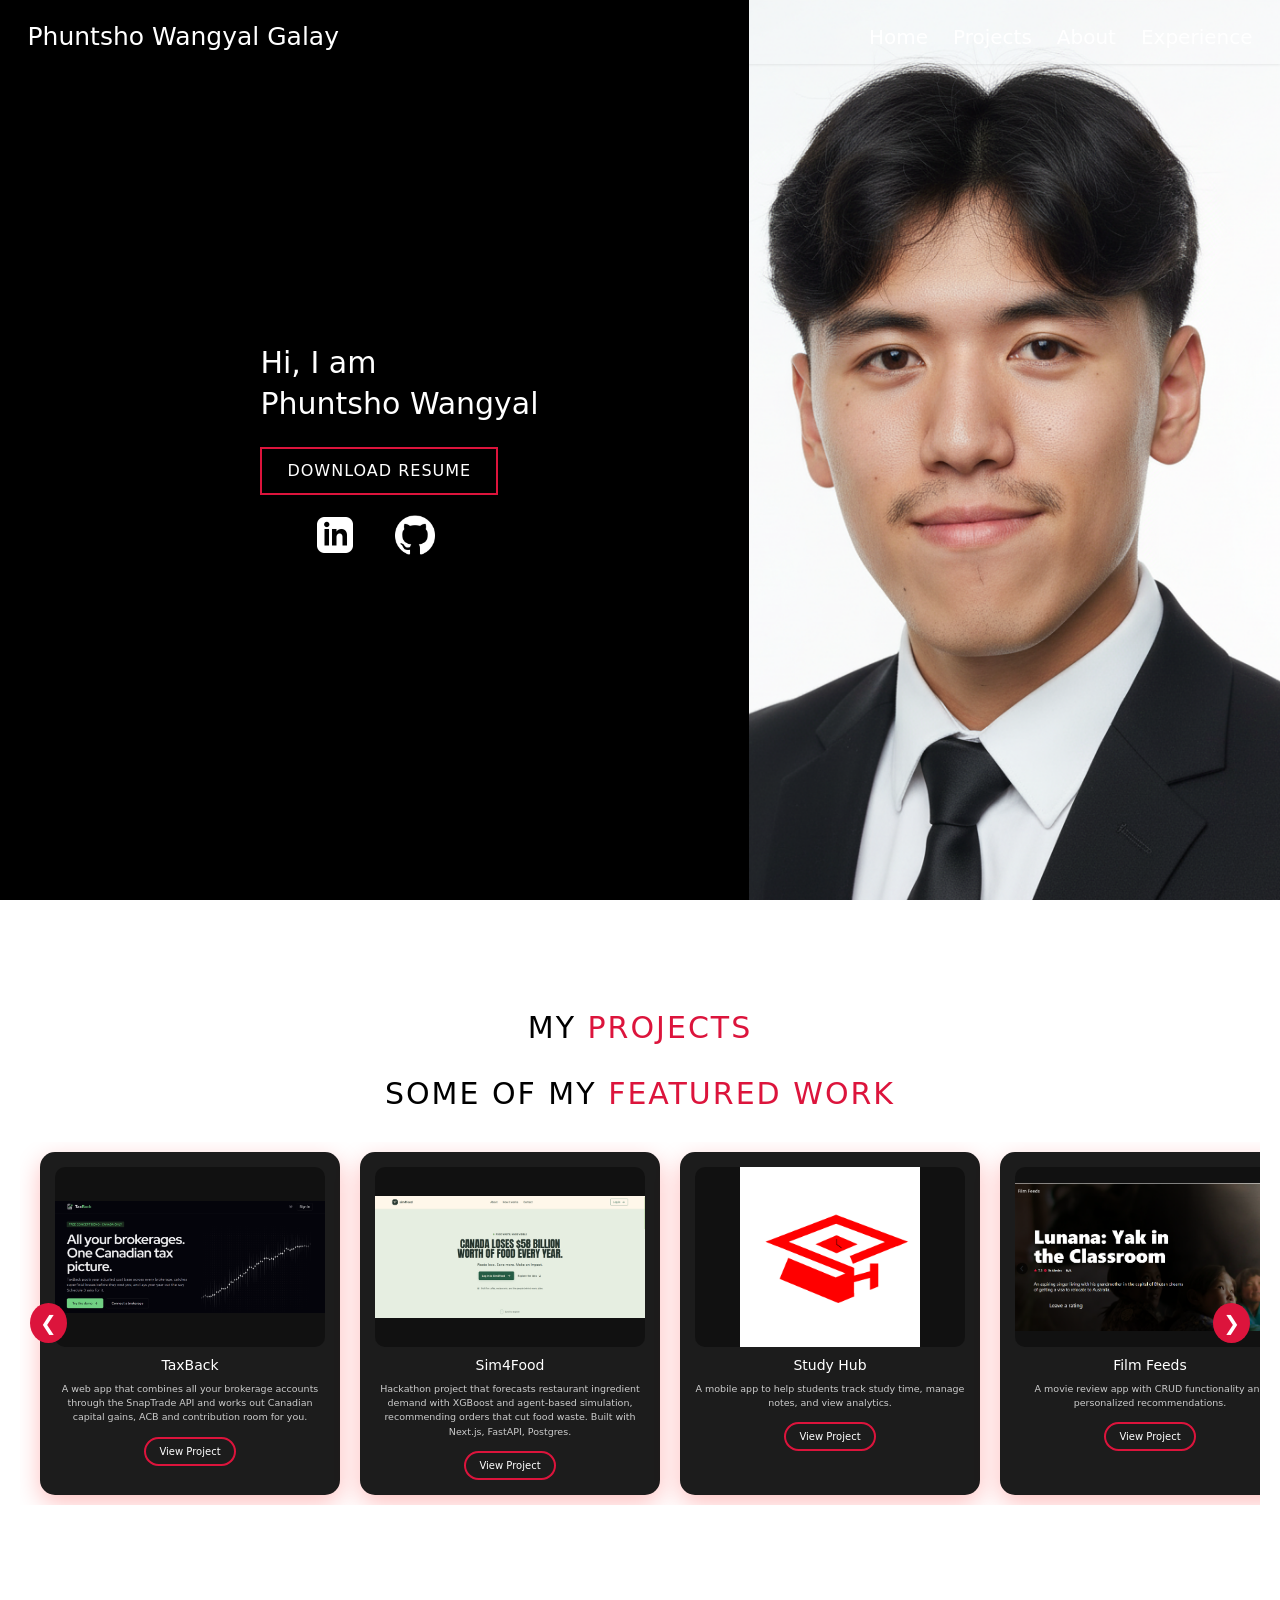
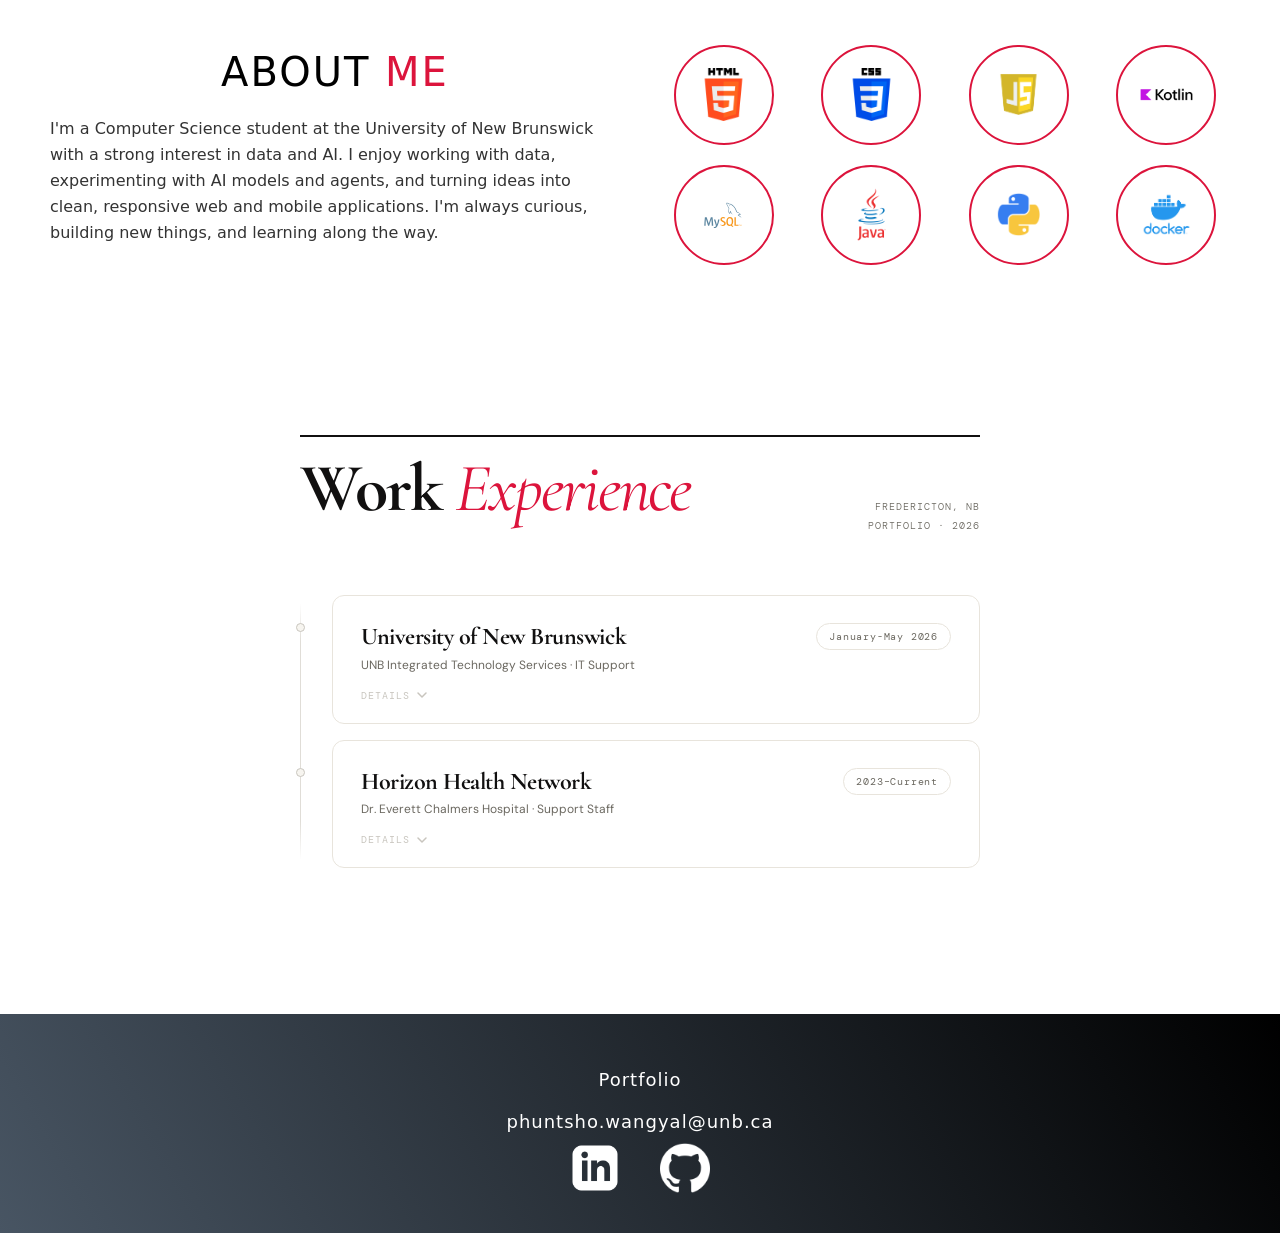
<file: index.html>
﻿<!DOCTYPE html>
<html lang="en">
<head>
    <meta charset="UTF-8">
    <meta http-equiv="X-UA-Compatible" content="IE=edge">
    <meta name="viewport" content="width=device-width, initial-scale=1.0">
    <title>Personal Portfolio</title>
    <link rel="stylesheet" href="style.css">
    <link rel="stylesheet" href="sliderStyle.css">
    <link href="https://cdn.jsdelivr.net/npm/bootstrap@5.0.2/dist/css/bootstrap.min.css" rel="stylesheet" integrity="sha384-EVSTQN3/azprG1Anm3QDgpJLIm9Nao0Yz1ztcQTwFspd3yD65VohhpuuCOmLASjC" crossorigin="anonymous">
    <link rel="stylesheet" href="workExpStyle.css">
</head>
<body>
<!--Header start-->
<nav class="navbar navbar-expand-md navbar-dark  fixed-top shadow-sm mynav pb-2 pt-4 bg-text-info" id="nav" >
    <div class="container-fluid">
      
      <a class="navbar-brand fs-1 mynav" href="#" id="title">
        Phuntsho Wangyal Galay    
      </a>
      <button class="navbar-toggler" type="button" data-bs-toggle="collapse" data-bs-target="#navbarNav" aria-controls="navbarNav" aria-expanded="false" aria-label="Toggle navigation">
        <span class="navbar-toggler-icon"></span>   
      </button>
      <div class="collapse navbar-collapse " id="navbarNav">
        <ul class="navbar-nav ms-auto text-center ">
          <li class="nav-item">
            <a class="nav-link fs-2 mynav" href="#start" id="home">Home</a>
          </li>
          <li class="nav-item">
            <a class="nav-link fs-2 mynav" href="#projects" id="cont">Projects</a>
          </li>
          <li class="nav-item">
            <a class="nav-link fs-2 mynav" href="#abt" id="about">About</a>
          </li>
          <li class="nav-item">
            <a class="nav-link fs-2 mynav" href="#contact" id="cont">Experience</a>
          </li>
        </ul>
      </div>
    </div> 
 </nav>

<!--Header end-->

    <!--Website intro start-->
    <section id="start" style="background-color: black" >
        <div class="image-container"></div>
        <div class="start container">
            <div>
                <h1>Hi, I am <span></span></h1>
                <h1>Phuntsho Wangyal <span></span></h1>
                <a href="https://drive.google.com/file/d/1vZ7IjnGyF1JLR3GgT7L5enl8JOHYyIhi/view?usp=sharing" target="_blank" type="button" class="cta">Download Resume</a>
                <div class="social-links">
                    <a href="https://www.linkedin.com/in/phuntsho-wangyal" target="_blank">
                      <img src="img/linkedIn_icon.png" alt="LinkedIn">
                    </a>
                    <a href="https://github.com/PhuntshoWangyal" target="_blank">
                      <img src="img/git_icon.png" alt="GitHub">
                    </a>
                </div>
            </div>
        </div>
    </section>
    <!--Website intro end-->
     
    <!-- Projects -->
    <section id="projects">
      <h1 class="section-title">My <span>Projects</span></h1>
      <h1 class="section-title">Some of my <span>Featured Work</span> </h1>
    
      <div class="project-wrapper">
        <button class="scroll-btn left" id="scrollLeft">&#10094;</button>
        <div class="project-slider" id="projectSlider">
          <div class="project-card">
            <img src="img/taxback.png" alt="TaxBack">
            <h3>TaxBack</h3>
            <p>A web app that combines all your brokerage accounts through the SnapTrade API and works out Canadian capital gains, ACB and contribution room for you.</p>
            <a href="https://tax-back.vercel.app/" target="_blank" rel="noopener" class="btn-view">View Project</a>
          </div>
          <div class="project-card">
            <img src="img/sim4food.jpg" alt="Sim4Food">
            <h3>Sim4Food</h3>
            <p>Hackathon project that forecasts restaurant ingredient demand with XGBoost and agent-based simulation, recommending orders that cut food waste. Built with Next.js, FastAPI, Postgres.</p>
            <a href="https://devpost.com/software/sim4food" target="_blank" rel="noopener" class="btn-view">View Project</a>
          </div>
          <div class="project-card">
            <img src="img/studyhub-icon.png" alt="Study Hub">
            <h3>Study Hub</h3>
            <p>A mobile app to help students track study time, manage notes, and view analytics.</p>
            <a href="https://github.com/phuntshoWangyal/Study-Hub.git" class="btn-view">View Project</a>
          </div>
          <div class="project-card">
            <img src="img/filmfeeds.png" alt="Film Feeds">
            <h3>Film Feeds</h3>
            <p>A movie review app with CRUD functionality and personalized recommendations.</p>
            <a href="https://github.com/phuntshoWangyal/Film-Feeds.git" class="btn-view">View Project</a>
          </div>
          <div class="project-card">
            <img src="img/progress_gif.webp" alt="NotiFlyer">
            <h3>NotiFlyer (In Progress...)</h3>
            <p>A full-stack, automated deal tracker that monitors Canadian retail flyers for the products on your watchlist and alerts you only to new sales. Built with Python, Flask, React, SQLite, and AWS.</p>
            <a href="#" class="btn-view">View Project</a>
          </div>
        </div>
        <button class="scroll-btn right" id="scrollRight">&#10095;</button>
      </div>
    </section>

    <!-- About -->
    <section id="abt">
        <div class="abt-container">
          <div class="abt-left">
            <h1 class="section-title">About <span>Me</span></h1>
            <p>
              I'm a Computer Science student at the University of New Brunswick with a strong interest in data and AI. I enjoy working with data, experimenting with AI models and agents, and turning ideas into clean, responsive web and mobile applications. I'm always curious, building new things, and learning along the way.
            </p>
          </div>
          <div class="abt-right">
            <div class="skill-icon"><img src="img/html_icon.png" alt="HTML"></div>
            <div class="skill-icon"><img src="img/css_icon.png" alt="CSS"></div>
            <div class="skill-icon"><img src="img/javascript_icon.webp" alt="JavaScript"></div>
            <div class="skill-icon"><img src="img/kotlin_icon.webp" alt="Kotlin"></div>
            <div class="skill-icon"><img src="img/mysql_icon.svg" alt="MySQL"></div>
            <div class="skill-icon"><img src="img/java_icon.webp" alt="Java"></div>
            <div class="skill-icon"><img src="img/python_icon.png" alt="Python"></div>
            <div class="skill-icon"><img src="img/docker_icon.png" alt="Docker"></div>
          </div>
        </div>
    </section>

    <!--Work Experience-->
    <section id="contact">
        <div class="work-container">

            <div class="work-header">
                <h1 class="work-title">Work <em>Experience</em></h1>
                <div class="work-header-meta">
                    <p>Fredericton, NB</p>
                    <p>Portfolio · 2026</p>
                </div>
            </div>

            <div class="work-timeline">

                <!-- UNB -->
                <div class="work-job job-unb">
                    <div class="work-card" onclick="toggleJob(this)">
                        <div class="work-color-bar"></div>
                        <div class="work-card-body">
                            <div class="work-card-top">
                                <div>
                                    <div class="work-company">University of New Brunswick</div>
                                    <div class="work-role">UNB Integrated Technology Services · IT Support</div>
                                </div>
                                <span class="work-badge">January-May 2026</span>
                            </div>
                            <div class="work-details">
                                <div class="work-details-inner">
                                    <ul class="work-detail-list">
                                        <li><span class="work-num">01</span><span>Resolved, maintained, and troubleshot network and computer issues to ensure uninterrupted operations.</span></li>
                                        <li><span class="work-num">02</span><span>Monitored computer systems and networks, installing and supporting hardware and software to provide prompt
                                          user assistance.</span></li>
                                        <li><span class="work-num">03</span><span>Managed phishing reports via Beauceron Security, investigating suspicious emails and advising users on how to
                                          handle potential security risks.</span></li>
                                        <li><span class="work-num">04</span><span>Managed databases and generated reports to support data-driven decisions and enhance operational efficiency.</span></li>
                                    </ul>
                                </div>
                            </div>
                            <div class="work-toggle">
                                <span>Details</span>
                                <svg width="12" height="12" viewBox="0 0 12 12" fill="none">
                                    <path d="M2 4L6 8L10 4" stroke="currentColor" stroke-width="1.5" stroke-linecap="round" stroke-linejoin="round"/>
                                </svg>
                            </div>
                        </div>
                    </div>
                </div>

                <!-- Horizon -->
                <div class="work-job job-horizon">
                    <div class="work-card" onclick="toggleJob(this)">
                        <div class="work-color-bar"></div>
                        <div class="work-card-body">
                            <div class="work-card-top">
                                <div>
                                    <div class="work-company">Horizon Health Network</div>
                                    <div class="work-role">Dr. Everett Chalmers Hospital · Support Staff</div>
                                </div>
                                <span class="work-badge">2023–Current</span>
                            </div>
                            <div class="work-details">
                                <div class="work-details-inner">
                                    <ul class="work-detail-list">
                                        <li><span class="work-num">01</span><span>Supported hospital operations at Dr. Everett Chalmers Hospital in a fast-paced healthcare environment.</span></li>
                                        <li><span class="work-num">02</span><span>Coordinated with clinical teams to ensure smooth day-to-day workflow.</span></li>
                                        <li><span class="work-num">03</span><span>Ensured the safe and efficient preparation, distribution, and sanitation of meals for 
                                          patients.</span></li>
                                    </ul>
                                </div>
                            </div>
                            <div class="work-toggle">
                                <span>Details</span>
                                <svg width="12" height="12" viewBox="0 0 12 12" fill="none">
                                    <path d="M2 4L6 8L10 4" stroke="currentColor" stroke-width="1.5" stroke-linecap="round" stroke-linejoin="round"/>
                                </svg>
                            </div>
                        </div>
                    </div>
                </div>

            </div>
        </div>
    </section>
    <!--Work Experience ending-->
    
    <!--Footer start-->
    <section id="footer">
        <div class="footer container">
            <div class="brand"><h2>Portfolio</h2></div>
            <a href="mailto:phuntsho.wangyal@unb.ca" style="text-decoration: none;">
                <h2>phuntsho.wangyal@unb.ca</h2>
            </a>
            <div class="social-icon">
                <div class="social-item">
                    <a href="https://www.linkedin.com/in/phuntsho-wangyal/"><img src="img/linkedIn_icon.png" alt=""></a>
                </div>
                <div class="social-item">
                    <a href="https://github.com/PhuntshoWangyal"><img src="img/git_icon.png" alt=""></a>
                </div>
            </div>
        </div>
    </section>
    <!--Footer end-->
    
    <script src="https://cdn.jsdelivr.net/npm/bootstrap@5.0.2/dist/js/bootstrap.bundle.min.js" integrity="sha384-MrcW6ZMFYlzcLA8Nl+NtUVF0sA7MsXsP1UyJoMp4YLEuNSfAP+JcXn/tWtIaxVXM" crossorigin="anonymous"></script>
    <script src="script.js"></script>

    <script>
        // Project slider
        const slider = document.getElementById('projectSlider');
        const btnLeft = document.getElementById('scrollLeft');
        const btnRight = document.getElementById('scrollRight');
        const scrollAmount = 350;
        btnLeft.addEventListener('click', () => slider.scrollBy({ left: -scrollAmount, behavior: 'smooth' }));
        btnRight.addEventListener('click', () => slider.scrollBy({ left: scrollAmount, behavior: 'smooth' }));

        // Work experience toggle
        function toggleJob(card) {
            const details = card.querySelector('.work-details');
            const isOpen = details.classList.contains('details-open');
            document.querySelectorAll('.work-details').forEach(d => d.classList.remove('details-open'));
            document.querySelectorAll('.work-card').forEach(c => c.classList.remove('card-open'));
            document.querySelectorAll('.work-job').forEach(j => j.classList.remove('job-open'));
            if (!isOpen) {
                details.classList.add('details-open');
                card.classList.add('card-open');
                card.closest('.work-job').classList.add('job-open');
            }
        }
    </script>
</body>
</html>
</file>
<file: style.css>
* {
    padding: 0;
    margin: 0;
    box-sizing: border-box;
}
html {
    font-size: 10px;
    font-family: sans-serif;
}
a{
    text-decoration: none;
}

/* Header section start*/

#nav {

    transition: .5s ease background-color;

}
#nav.scrolled {
    background-color: black;
}
/* Photo fills the background below 1200px, so keep the nav readable over it */
@media (max-width: 1199.98px) {
    #nav:not(.scrolled) {
        background-color: rgba(0, 0, 0, 0.55);
        backdrop-filter: blur(6px);
    }
}
#title {
    color: white;
    padding-left: 20px;
    
}
#title span {
    color: crimson;
}
#re {
    padding-right: 20px;
    color: white;
}
#re:hover {
    color: crimson;
}
#about {
    padding-right: 20px;
    color: white;
}
#about:hover {
    color: crimson;
}
#home {
    padding-right: 20px;
    color: white;
}
#home:hover {
    color: crimson;
}
#cont {
    color:white;
    padding-right: 20px;
}
#cont:hover {
    color: crimson;
}
/* Header section end*/
.container {
    min-height: 100vh;
    width: 100%;
    display: flex;
    align-items: center;
    justify-content: center;
}

.section-title {
    font-size: 4rem;
    font-weight: 300;
    color: black;
    text-transform: uppercase;
    letter-spacing: .2rem;
    text-align: center;

}
.section-title span{
    color: crimson;
}

.question {
    font-size: 3rem;
    font-weight: 300;
    color: black;
    margin-bottom: 10px;
    text-transform: uppercase;
    letter-spacing: .2rem;
    text-align: center;
}
.question span{
    color: crimson;
}
/*style for website start */ 
#start {
    background-image: url(img/ProfilePic.png);
    background-size: contain;
    background-repeat: no-repeat;
    background-position: right;
    position: relative;
    /* z-index: 1; */
    margin-bottom: 50px;

}


/*style for website start(end) */
#start::after {
    content: '';
    position: absolute;
    left: 0;
    top: 0;
    height: 100%;
    width: 100%;
    background-color: black;
    opacity: .7;
    z-index: -1;
} 
#start .start{
    max-width: 1200px;
    margin: 0 auto;
    padding: 0 50px;
    justify-content: flex-start;
}
#start h1{
    display: block;
    width: fit-content;
    font-size: 3rem;
    position: relative;
    color: transparent;
    margin-left: 5rem;
    animation: text_reveal .5s ease forwards;
    animation-delay: 0.7s;

}
#start h1:nth-child(1) {
    animation-delay: 1s;
}
#start h1:nth-child(2) {
    animation-delay: 2s;
}
#start h1 span{
    position: absolute;
    top: 0;
    left: 0;
    height: 100%;
    width: 0;
    background-color: crimson;
    animation-delay: 1.5s;
    animation: text_reveal_box 1s ease

    /* animation-delay: 1s; */
}

#start h1:nth-child(1) span {
    animation-delay: .5s;
}
#start h1:nth-child(2) span {
    animation-delay: 1.5s;
}

#start .cta {
    display: inline-block;
    padding: 10px 30px;
    color: white;
    background-color: 2px solid white;
    border: 2px solid crimson;
    margin-left: 5rem;
    font-size: 2rem; 
    text-transform: uppercase; 
    letter-spacing: .1rem;
    margin-top: 30px;
    transition: .3s ease background-color;
    transition-property: background-color, color;
    text-decoration: none;
}


#start .cta:hover {
    color: white;
    background-color: crimson;
}
.brand h1{
    font-size: 3rem;
    text-transform: uppercase;
    color: white;
}
.brand h1 span {
    color: crimson;
}
/* Social icons below resume button */
.social-links {
    display: flex;
    justify-content: center;
    align-items: center;
    gap: 40px;
    margin-top: 2rem;
  }
  
  .social-links a img {
    width: 40px;
    height: 40px;

    filter: brightness(0) invert(1); /* make white on dark background */
    transition: transform 0.3s ease, filter 0.3s ease;
  }
  
  .social-links a img:hover {
    transform: scale(1.1);
  }
  

/* Services Section*/
#services .services {
    flex-direction: column; /*to make the content appear vertically/in a column*/
    max-width: 1200px;
    margin: 0 auto;
    padding: 100px 0;   
    margin-bottom: 10rem;
}  
#services .services-header h1{
    margin-bottom: 50px;    
}
#services .services-header h1{
    margin-top: -20px;  
}


#services .services-provided {
    display: flex;
    align-items: center;
    justify-content: center;
    flex-direction: column;
}

#services .services-item {
    display: grid;
    grid-template-columns: 1fr 1fr;
    align-items: center;
    justify-content: center;
    flex-direction: column;
    width: 80%;
    margin: 20px auto;
    overflow: hidden;
    border-radius: 10px;  /*radius of the pic's border */
}

#services .service-info {
    padding: 30px;
    flex-basis: 50%;
    background-color: white;
    height: 100%;
    display: flex;
    align-items: flex-start;
    justify-content: center;
    flex-direction: column;
    background-image: linear-gradient(60deg, #4D4C4C 0%, black  100%);
    color: white; 
}
#services .service-info h1 {
    font-size: 2rem;
    font-weight:500;
    margin-top: -20px;
    text-decoration: none;
    color: white;
    
    
}

#services .service-info h2 {
    font-size: 1.8rem;
    font-weight: 500;
    margin-top: 10px;
    
}
#services .service-info p{
    color: white;
    margin-top: 10px;
    font-size: larger;
}

#services .service-image {
    flex-basis: 50%;
    height: 300px;
    overflow: hidden;
} 

#services .service-image:after{
    content: '';
    position: absolute;
    left: 0;
    top: 0;
    height: 100;
    width: 100%;
    background-image: linear-gradient(60deg, #29323c 0%, #485563 100%);
    opacity: .7;
}

#services .services-item:hover .service-image img{
    transform: scale(1.1);
}


#services .service-image img {
    transition: .3s ease transform;
} 


#services .services-item:hover .service-image-2 img{
    transform: scale(1.1);
}
/* Services Section End*/

/* About Us start */

#abt .abt-items p {
    color: white;
    padding-top: -2rem;
}
#abt .abt{
    flex-direction: column;
    max-width: 1200px;
    margin: 0 auto; 
     width: 90%; 
}
#abt .abt-items{
    width: auto;
}
#abt .abt-item{
    text-align: center;
    padding: 20px;
    margin: 50px;
    display:flex;
    /* box-shadow: 0px 0px 18px 0 #0000002c; */
    box-sizing: border-box;
    background:#485563;
    border-radius: 10px;
}
#login {
    color: white;
}
#login:hover {
    color: crimson;
}

/* About Us End */
 
/*contact Us section*/

#contact {
    margin-top: 1rem;
}
#contact .contact {
    flex-direction: column;
    max-width: 1200px;
    margin: 0 auto;
    width: 90%;

}
#contact .contact-items {
    width: 400px;
}
#contact .contact-item {
    width: 80%;
    padding: 20px;
    text-align: center;
    border-radius: 10px;
    padding: 30px;
    margin: 30px;
    display: flex;
    justify-content: center;
    align-items: center;
    flex-direction: column;
    box-shadow: 0px 0px 18px 0 #0000002c;
    transition: .3s ease box-shadow;
}
/* #contact .contact-item img{
    width: 50px;
    height: 50px; */


#contact .contact-item:hover {
    box-shadow: 0px 0px 5px 0 #0000002c;
}

#contact .icon{
    width: 70px;
    margin: 0 auto;
    margin-bottom: 10px;
}

#contact .contact-information h1{
    font-size: 2.5rem;
    font-weight: 500;
    margin-bottom: 5px;
}

#contact .contact-information h1{
    font-size: 1.3rem;
    line-height: 2rem;
    font-weight: 500;
}


/*contact us section ending*/

/* footer start*/
#footer {
    background-image: linear-gradient(60deg, #485563 0%, black 100%);
}
#footer .footer {
    min-height: 200px;
    flex-direction: column;
    padding-top: 45px;
    padding-bottom: 10px;
    margin-top: 5rem;
}

#footer h2{
    color: white;
    font-weight: 500;
    font-size: 1.8rem;
    letter-spacing: .1rem;
    margin-top: 10px;
    margin-bottom: 10px;
}

#footer .social-icon {
    display: flex;
    margin-bottom: 30px;
    gap:30px;

}
  
#footer .social-icon img:hover {
    transform: scale(1.1);
  }
#footer .social-item{
    height: 50px;
    width: 50px;
    margin: 0 5px;
    filter: brightness(0) invert(1); /* make white on dark background */
}


/* footer end*/

/* text animations */
@keyframes text_reveal_box {
    50% {
        width: 100%;
        left: 0%;
    }
    100% {
        width: 0;
        left: 100%;
    }
}

/* text animations*/
@keyframes text_reveal {
    100%{
        color: white;

    }
}

img {
    height: 100%;
    width: 100%;
    object-fit: cover;
}

.service-image {
    width: 100%;
}

/*--responsiveness start*/
@media (max-width: 768px) {
    #nav .navbar-nav {
      flex-direction: column;
      align-items: center;
    }
  

    #start h1 {
      font-size: 2.5rem;
      margin-left: 2rem;
    }
  
    #start .cta {
      font-size: 1.6rem;
      margin-left: 2rem;
      padding: 8px 20px;
    }
  
    #services .services-item {
      grid-template-columns: 1fr;
      width: 95%;
    }
  
    #services .service-info h1,
    #services .service-info h2 {
      font-size: 1.8rem;
      text-align: center;
    }
  
    #services .service-info p {
      font-size: 1.4rem;
      text-align: center;
    }
  
    #services .service-image {
      height: auto;
      max-height: 250px;
    }
  
    #footer h2 {
      font-size: 1.4rem;
      text-align: center;
    }
  
    .submit {
      width: 90%;
      margin: 1rem auto;
      font-size: 1.6rem;
    }
  
    #passenger {
      grid-template-columns: 1fr;
      padding: 2rem;
    }
  
    #from,
    #to,
    #departure-date {
      width: 100%;
      margin: 1rem 0;
    }
  }
  
@media (max-width: 450px) {
  #start {
    background-image: url('img/ProfilePic.png');
    background-size: cover;
    background-position: top center; /* ensures the face/tie area stays visible */
    background-repeat: no-repeat;
    height: 100vh;
    width: 100%;
    position: relative;
    display: flex;
    flex-direction: column;
    justify-content: flex-end; /* push text toward bottom */
    align-items: center;
    padding-bottom: 3rem; /* space above button */
    overflow: hidden;
  }

  #start::after {
    content: '';
    position: absolute;
    bottom: 0;
    left: 50%;
    transform: translateX(-50%);
    width: 100%;
    height: 35%;
    background: rgba(0, 0, 0, 0.55);
    z-index: 1;
    pointer-events: none;
  }

  #start .start {
    position: relative;
    z-index: 2;
    text-align: center;
    color: white;
    width: 100%;
    padding: 1rem;
  }

  #start h1 {
    font-size: 1.8rem;
    margin: 0.5rem 0;
  }

  #start .cta {
    font-size: 1.4rem;
    padding: 8px 16px;
    margin-top: 1rem;
    border: 2px solid crimson;
    background-color: transparent;
    color: white;
  }

  #start .cta:hover {
    background-color: crimson;
  }
}

  

/* About Us responsiveness and alignment fixes */
#abt {
    width: 100%;
    display: flex;
    justify-content: center;
  }
  
  #abt .abt {
    display: flex;
    flex-direction: column;
    align-items: center;
    justify-content: center;
    width: 95%;
    max-width: 1500px; /* wider limit for large screens */
    margin: 0 auto;
  }
  
  #abt .abt-items {
    display: flex;
    flex-direction: column;
    align-items: center;
    width: 100%;
  }
  
  #abt .abt-item {
    width: 100%;
    max-width: 1300px;
    padding: 20px;
    margin: 20px 0;
    border-radius: 10px;
    background: #485563;
    box-sizing: border-box;
  }
  
  #abt .abt-information {
    text-align: center;
    width: 100%;
  }
  
  /* For smaller screens */
  @media (max-width: 768px) {
    #abt .abt-item {
      width: 90%;
      margin: 15px 0;
    }
    #abt .abt-information h2 {
      font-size: 1.8rem;
    }
    #abt .abt-information p {
      font-size: 1.4rem;
      line-height: 2.2rem;
    }
  }
  
  @media (max-width: 768px) {
    #start {
      flex-direction: column;
    }
  
    #start .image-container {
      height: 50vh;
      width: 100%;
    }
  
    #start .start {
      height: 50vh;
      width: 100%;
      padding: 2rem;
      text-align: center;
    }
  
    #start h1 {
      font-size: 2rem;
      margin-left: 0;
    }
  
    #start .cta {
      margin-left: 0;
      font-size: 1.6rem;
    }
    
  }

  @media (max-width: 768px) {
    /* Stack service items vertically */
    #services .services-item {
      display: flex;
      flex-direction: column;
      align-items: center;
      justify-content: center;
      width: 90%;
      margin: 2rem auto;
      border-radius: 15px; /* keep rounded corners */
      overflow: hidden;
      background: linear-gradient(60deg, #485563 0%, black 100%);
      box-shadow: 0px 4px 10px rgba(0, 0, 0, 0.3);
      
    }
  
    /* Keep images responsive and rounded */
    #services .service-image {
        width: 100%;
        max-height: 300px;
        overflow: hidden;
        border-radius: 15px 15px 0 0;
        display: flex;
        justify-content: center;
        align-items: center;
        
      }
      
      #services .service-image img {
        width: 100%;
        height: auto; /* maintain aspect ratio */
        max-height: 100%; /* prevent overflow */
        object-fit: contain; /* show full image without cropping */
        object-position: center center;
        display: block;
      }
      
    /* Style text area */
    #services .service-info {
      padding: 2rem;
      text-align: center;
      color: white;
      background: linear-gradient(60deg, #485563 0%, #1c1c1c 100%);
      border-bottom-left-radius: 15px;
      border-bottom-right-radius: 15px;
    }
  
    #services .service-info h1 {
      font-size: 2rem;
      margin-bottom: 0.5rem;
    }
  
    #services .service-info h2 {
      font-size: 1.6rem;
      margin-bottom: 1rem;
    }
  
    #services .service-info p {
      font-size: 1.4rem;
      line-height: 1.8rem;
    }
  }
  
  @media (max-width: 1200px) {
    /* Make the whole section use the image as background */
    #start {
      display: flex;
      flex-direction: column;
      align-items: center;
      justify-content: center;
      height: 100vh;
      width: 100%;
      background-image: url('img/ProfilePic.png');
      background-size: cover;          /* fill screen */
      background-position: center;     /* center face */
      background-repeat: no-repeat;
      position: relative;
      overflow: hidden;
    }
  
    /* Hide the split image container — background now covers entire section */
    #start .image-container {
      display: none;
    }
  
    /* Dark overlay for readability */
    #start::after {
        content: '';
        position: absolute;
        top: 70%; /* position from top */
        left: 50%;
        transform: translateX(-50%);
        width: 80%;
        height: 25%;
        background: rgba(0, 0, 0, 0.55);
        border-radius: 12px;
        z-index: 1;
        pointer-events: none;
      }
      
  
    /* Center the text block over the background image */
    #start .start {
        position: absolute;
        top: 80%; /* Adjust this to match the center of your overlay */
        left: 50%;
        transform: translate(-50%, -50%); /* Center both horizontally and vertically */
        z-index: 2;
        background: transparent;
        width: 100%;
        display: flex;
        flex-direction: column;
        justify-content: center;
        align-items: center;
        text-align: center;
        padding: 2rem;
        color: white;
      }
      
  
    #start h1 {
      font-size: 2.6rem;
      margin: 1rem 0;
      margin-left: 5rem;
    }
  
    #start .cta {
      font-size: 1.6rem;
      padding: 10px 25px;
      margin-top: 2rem;
      border: 2px solid crimson;
      color: white;
      background: transparent;
      transition: 0.3s ease background-color;
    }
  
    #start .cta:hover {
      background-color: crimson;
    }
  }
  @media (min-width: 1800px) {
    #start {
      display: flex;
      flex-direction: row-reverse;
      height: 100vh;
      width: 100%;
    }
  
    #start .image-container {
      flex: 0.8; 
      background-image: url('img/ProfilePic.png');
      background-size: cover;
      background-position: center;
      background-repeat: no-repeat;
    }
  
    #start .start {
      flex: 1.2; /* Give more space to text */
      background-color: black;
      color: white;
      display: flex;
      flex-direction: column;
      justify-content: center;
      padding: 0 6rem;
     
    }
  
    #start h1 {
      font-size: 3.5rem;
    }
  
    #start .cta {
      font-size: 1.8rem;
      padding: 12px 30px;
      margin-top: 2rem;
    }
  }
  /* Stack Contact section on small screens (phones & small tablets) */

  @media (min-width: 1200px) {
    #start {
      display: flex;
      flex-direction: row-reverse; /* image on right */
      height: 100vh;
      width: 100%;
      overflow: hidden;
    }
  
    #start .image-container {
      flex: 0.9; 
      max-width: 50vw;
      background-image: url('img/ProfilePic.png');
      background-size: cover;
      background-position: center;
      background-repeat: no-repeat;
    }
  
    #start .start {
      flex: 1.1;
      background-color: black;
      color: white;
      display: flex;
      flex-direction: column;
      justify-content: center;
      padding: 0 5rem;
      z-index: 2;
    }
  
    #start h1 {
      font-size: 3rem;
      line-height: 1.2;
    }
  
    #start .cta {
      font-size: 1.6rem;
      padding: 10px 25px;
      margin-top: 2rem;
    }
  }/* About Me Section */
#abt {
    padding: 8rem 5rem;
    background-color: white;
    color: black;
  }
  
  .abt-container {
    display: flex;
    justify-content: space-between;
    align-items: center;
    flex-wrap: wrap;
    gap: 4rem;
    max-width: 1200px;
    margin: 0 auto;
  }
  
  .abt-left {
    flex: 1 1 45%;
  }
  
  .abt-left h1 {
    font-size: 4rem;
    
    margin-bottom: 2rem;
  }
  
  .abt-left p {
    font-size: 1.6rem;
    
    line-height: 2.6rem;
    margin-bottom: 1.5rem;
    color: #333;
  }
  
  .abt-right {
    flex: 1 1 45%;
    display: grid;
    grid-template-columns: repeat(auto-fit, minmax(120px, 1fr));
    gap: 2rem;
    justify-items: center;
  }
  
  .skill-icon {
    width: 100px;
    height: 100px;
    border: 2px solid crimson;
    border-radius: 50%;
    display: flex;
    align-items: center;
    justify-content: center;
    transition: transform 0.3s ease, border-color 0.3s ease;
  }
  
  .skill-icon img {
    width: 55%;
    height: 55%;
    object-fit: contain;
  }
  
  .skill-icon:hover {
    transform: scale(1.1);
    border-color: crimson;
  }
  
  /* Responsive design */
  @media (max-width: 900px) {
    .abt-container {
      flex-direction: row;  
      text-align: center;
    }
  
    .abt-left {
      order: 1;                  
    }
  
    .abt-right {
      order: 2;               
      margin-top: 2rem;          
      grid-template-columns: repeat(auto-fit, minmax(80px, 1fr));
      justify-content: center;
    }
  
    .skill-icon {
      width: 80px;
      height: 80px;
    }
  
    .abt-left h1 {
      font-size: 3rem;
    }
  }
  

@media (max-width:1200px) {
    #start {
      background-size: cover;
      background-position: 45% center;
      background-repeat: no-repeat;
    }
  
    #start::after {
      left: 50%;
      bottom: 10%;
      top: 70%;
      transform: translateX(-50%);
      width: 90%;
      height: auto;
      min-height:350px;
      background: rgba(0, 0, 0, 0.55);
      border-radius: 12px;
    }
  
    #start .start {
      top: 85%;
      padding: 1.5rem;
    }
  }

/* Phones: hide the profile photo and center the intro text */
@media (max-width: 600px) {
    #start {
      background-image: none;
      justify-content: center;
    }

    #start::after {
      display: none;
    }

    #start .start {
      position: relative;
      top: auto;
      left: auto;
      transform: none;
    }

    #start h1 {
      margin-left: auto;
      margin-right: auto;
    }
  }
  
  
#passenger .departure_date {
    margin-left: 1rem;
}


/* Passenger page start */

.form-container form .form-info {
    display: flex;
    margin-top: 15rem;
}

#departure_date {
    margin-left: 20rem;
}
#passenger {
    width: 100%;
    height: 100vh;
  

    /* border-radius: 30px; */
    /* padding: 10px;
    margin: 50px; */
    margin-top: 0rem;
    background-color: transparent;
    /* flex-direction: column; */
    /* margin-top: -70rem; */

    display: grid;
    grid-template-columns: repeat(3,1fr);


}

#icons{
    height: 40px;
}

#passenger {
    background-image: url(img/frank-weichkopf-re726QcSzzQ-unsplash.jpg);
    background-size: cover;
    background-position: top center;
    background-blend-mode: darken;
    position: relative;
    z-index: 1;
    margin-bottom: -10rem;
    /* filter: brightness(30%); */
}

#passenger .current-location {
    margin-top: 15rem;
}
#passenger .destination {
 
    margin-right: 100rem;
}
.col-2 {

    flex-direction: column;
    margin: 20px;
}


#info {
    font-size: 30px;
    color: white;
    margin-right: 3rem;
    text-align: center;

}
#from {
    width: 23rem;
    height: 45px;
    margin-left: -2rem;
    font-size: 15px;

}

#to {
    width: 23rem;
    height: 45px;
    flex-direction: column;
    font-size: 15px;
    color: black;
}

#departure-date {
    width: 50rem;
    height: 45px;
    font-size: 15px;
    margin-right: 0rem;
}
#departure_date {
     font-size: 30px;
     color: white;
     text-align: center;
     margin-left: 2rem;
}
.submit {
    background-color: transparent;
}
.submit{
    /* display: flex; */
    justify-content: center;
    width: 250px;
    height: 50px;
    font-size: 25px;
    margin-left: 10rem;
    margin-top: 2rem;
    position: relative;
    border-radius: 5px;
    color: white;
    border: 20px;
    border: 2px solid crimson;
    transition: .3s ease background-color;
   
}

.button :hover {
    background-color: crimson;
}



/* Passenger page end */

#projectCarousel .card {
  transition: transform 0.3s ease;
}
#projectCarousel .card:hover {
  transform: scale(1.05);
}
</file>
<file: sliderStyle.css>
/* === PROJECTS SECTION === */
#projects {
    color: white;
    padding: 6rem 2rem;
    text-align: center;
  }
  
  #projects .section-title {
    font-size: 3rem;
    text-transform: uppercase;
    margin-bottom: 3rem;
  }
  
  #projects .section-title span {
    color: crimson;
  }
  
  /* === Slider Wrapper === */
  .project-wrapper {
    position: relative;
    display: flex;
    align-items: center;
    justify-content: center;
  }
  
  /* === Scrollable Flexbox === */
  .project-slider {
    display: flex;
    gap: 2rem;
    overflow-x: auto;
    scroll-behavior: smooth;
    padding: 1rem 2rem;
  
    /* Hide scrollbar for all major browsers */
    scrollbar-width: none; /* Firefox */
    -ms-overflow-style: none; /* IE and Edge */
  }
  .project-slider::-webkit-scrollbar {
    display: none; /* Chrome, Safari, Opera */
  }
  
  /* === Individual Project Cards === */
  .project-card {
    flex: 0 0 300px;
    background: #1c1c1c;
    border-radius: 15px;
    box-shadow: 0 8px 25px rgba(255, 0, 0, 0.25);
    transition: all 0.3s ease;
    padding: 1.5rem;
    text-align: center;
  }
  
  .project-card:hover {
    transform: translateY(-10px);
    box-shadow: 0 12px 35px rgba(255, 0, 0, 0.45);
  }
  
  .project-card img {
    width: 100%;
    height: 180px;
    object-fit: contain;
    background: #111;
    border-radius: 10px;
    margin-bottom: 1rem;
  }
  
  .project-card h3 {
    color: white;
    font-size: 1.4rem;
    margin-bottom: 0.8rem;
  }
  
  .project-card p {
    color: #ccc;
    font-size: 0.95rem;
    line-height: 1.5;
    margin-bottom: 1.2rem;
  }
  
  /* === Button === */
  .btn-view {
    display: inline-block;
    text-decoration: none;
    color: white;
    border: 2px solid crimson;
    padding: 0.5rem 1.3rem;
    border-radius: 20px;
    transition: all 0.3s ease;
  }
  
  .btn-view:hover {
    background-color: crimson;
    color: white;
    box-shadow: 0 0 15px rgba(220, 20, 60, 0.6);
  }
  
  /* === Scroll Buttons === */
  .scroll-btn {
    position: absolute;
    top: 50%;
    transform: translateY(-50%);
    background: crimson;
    border: none;
    color: white;
    font-size: 2rem;
    cursor: pointer;
    padding: 0.5rem 1rem;
    border-radius: 50%;
    transition: all 0.3s ease;
    z-index: 10;
  }
  
  .scroll-btn:hover {
    background: #b30024;
    transform: translateY(-50%) scale(1.1);
  }
  
  .scroll-btn.left {
    left: 10px;
  }
  
  .scroll-btn.right {
    right: 10px;
  }
  
  /* === Responsive === */
  @media (max-width: 768px) {
    .project-card {
      flex: 0 0 85%;
      margin-right: 1rem;
    }
  
    .scroll-btn {
      font-size: 1.5rem;
    }
  }
</file>
<file: workExpStyle.css>
@import url('https://fonts.googleapis.com/css2?family=Cormorant+Garamond:ital,wght@0,400;0,600;0,700;1,400&family=DM+Sans:wght@300;400;500&family=DM+Mono:wght@300;400&display=swap');

/* ── Work Experience Section ── */
#contact {
    background-color: white;
    padding: 80px 24px;
}

.work-container {
    width: 100%;
    max-width: 680px;
    margin: 0 auto;
}

.work-header {
    border-top: 2px solid #111010;
    padding-top: 18px;
    margin-bottom: 60px;
    display: flex;
    align-items: baseline;
    justify-content: space-between;
    gap: 24px;
}

.work-title {
    font-family: 'Cormorant Garamond', serif;
    font-size: clamp(42px, 7vw, 68px);
    font-weight: 700;
    line-height: 1;
    letter-spacing: -0.03em;
    color: #111010;
    margin: 0;
}

.work-title em {
    font-style: italic;
    font-weight: 400;
    color: crimson;
}

.work-header-meta {
    text-align: right;
    flex-shrink: 0;
}

.work-header-meta p {
    font-family: 'DM Mono', monospace;
    font-size: 10px;
    font-weight: 300;
    letter-spacing: 0.1em;
    text-transform: uppercase;
    color: #6b6860;
    line-height: 1.9;
    margin: 0;
}

/* Timeline spine */
.work-timeline {
    position: relative;
    padding-left: 32px;
}

.work-timeline::before {
    content: '';
    position: absolute;
    left: 0;
    top: 8px;
    bottom: 8px;
    width: 1px;
    background: linear-gradient(to bottom, transparent, #e0ddd7 15%, #e0ddd7 85%, transparent);
}

/* Job wrapper */
.work-job {
    position: relative;
    margin-bottom: 4px;
    opacity: 0;
    transform: translateY(20px);
    animation: workFadeUp 0.55s ease forwards;
}

.work-job:nth-child(1) { animation-delay: 0.1s; }
.work-job:nth-child(2) { animation-delay: 0.25s; }

@keyframes workFadeUp {
    to { opacity: 1; transform: translateY(0); }
}

/* Timeline dot */
.work-job::before {
    content: '';
    position: absolute;
    left: -36px;
    top: 28px;
    width: 9px;
    height: 9px;
    border-radius: 50%;
    border: 1.5px solid #c8c5be;
    background: #f7f5f0;
    transition: border-color 0.3s, background 0.3s, transform 0.3s, box-shadow 0.3s;
    z-index: 2;
}

.work-job.job-unb:hover::before,
.work-job.job-unb.job-open::before {
    border-color: #c8102e;
    background: #c8102e;
    box-shadow: 0 0 8px rgba(200,16,46,0.3);
    transform: scale(1.3);
}

.work-job.job-horizon:hover::before,
.work-job.job-horizon.job-open::before {
    border-color: #c8102e;
    background: #c8102e;
    box-shadow: 0 0 8px rgba(200,16,46,0.3);
    transform: scale(1.3);
}

/* Card */
.work-card {
    background: #ffffff;
    border: 1px solid #e8e4dc;
    border-radius: 12px;
    overflow: hidden;
    cursor: pointer;
    margin-bottom: 16px;
    transition: border-color 0.3s, transform 0.3s, box-shadow 0.3s;
}

.work-card:hover {
    transform: translateX(4px);
    box-shadow: 0 6px 32px rgba(0,0,0,0.08);
}

.work-job.job-unb .work-card:hover,
.work-job.job-unb .work-card.card-open { border-color: rgba(200,16,46,0.25); }

.work-job.job-horizon .work-card:hover,
.work-job.job-horizon .work-card.card-open { border-color: rgba(200,16,46,0.25); }

/* Coloured top bar */
.work-color-bar {
    height: 3px;
    width: 100%;
    opacity: 0;
    transition: opacity 0.3s;
}

.work-job.job-unb .work-color-bar     { background: linear-gradient(90deg, #c8102e, transparent 70%); }
.work-job.job-horizon .work-color-bar { background: linear-gradient(90deg, #c8102e, transparent 70%); }

.work-card:hover .work-color-bar,
.work-card.card-open .work-color-bar { opacity: 1; }

/* Card body */
.work-card-body { padding: 24px 28px 20px; }

.work-card-top {
    display: flex;
    align-items: flex-start;
    justify-content: space-between;
    gap: 16px;
}

.work-company {
    font-family: 'Cormorant Garamond', serif;
    font-size: 24px;
    font-weight: 700;
    letter-spacing: -0.02em;
    color: #111010;
    margin-bottom: 4px;
    line-height: 1.2;
}

.work-role {
    font-family: 'DM Sans', sans-serif;
    font-size: 12px;
    font-weight: 400;
    color: #6b6860;
}

.work-badge {
    flex-shrink: 0;
    font-family: 'DM Mono', monospace;
    font-size: 10px;
    font-weight: 400;
    letter-spacing: 0.08em;
    padding: 5px 12px;
    border-radius: 20px;
    border: 1px solid #e8e4dc;
    color: #6b6860;
    white-space: nowrap;
    transition: color 0.3s, border-color 0.3s, background 0.3s;
}

.work-job.job-unb .work-card:hover .work-badge,
.work-job.job-unb .work-card.card-open .work-badge {
    color: #c8102e;
    border-color: rgba(200,16,46,0.3);
    background: rgba(200,16,46,0.05);
}

.work-job.job-horizon .work-card:hover .work-badge,
.work-job.job-horizon .work-card.card-open .work-badge {
    color: #c8102e;
    border-color: rgba(200,16,46,0.3);
    background: rgba(200,16,46,0.05);
}

/* Expandable details */
.work-details {
    max-height: 0;
    overflow: hidden;
    transition: max-height 0.45s cubic-bezier(0.4,0,0.2,1), opacity 0.35s;
    opacity: 0;
}

.work-details.details-open {
    max-height: 600px;
    opacity: 1;
}

.work-details-inner {
    padding: 18px 28px 22px;
    border-top: 1px solid #e0ddd7;
}

/* Numbered list */
.work-detail-list {
    list-style: none;
    padding: 0;
    margin: 0;
    display: flex;
    flex-direction: column;
    gap: 12px;
}

.work-detail-list li {
    font-family: 'DM Sans', sans-serif;
    font-size: 13px;
    font-weight: 300;
    color: #4a4845;
    line-height: 1.7;
    display: grid;
    grid-template-columns: 28px 1fr;
    margin: 0;
}

.work-detail-list li .work-num {
    font-family: 'DM Mono', monospace;
    font-size: 9.5px;
    padding-top: 3px;
}

.work-job.job-unb .work-detail-list li .work-num  { color: #c8102e; }
.work-job.job-horizon .work-detail-list li .work-num { color: #c8102e; }

/* Toggle hint */
.work-toggle {
    display: flex;
    align-items: center;
    gap: 6px;
    margin-top: 14px;
    font-family: 'DM Mono', monospace;
    font-size: 10px;
    color: #c8c5be;
    letter-spacing: 0.1em;
    text-transform: uppercase;
    transition: color 0.3s;
}

.work-toggle svg { transition: transform 0.35s cubic-bezier(0.4,0,0.2,1); }
.work-card:hover .work-toggle { color: #6b6860; }
.work-card.card-open .work-toggle svg { transform: rotate(180deg); }

/* ── Mobile Responsiveness ── */
@media (max-width: 600px) {
    #contact {
        padding: 60px 16px;
    }

    .work-header {
        flex-direction: column;
        gap: 10px;
        margin-bottom: 40px;
    }

    .work-header-meta {
        text-align: left;
    }

    .work-timeline {
        padding-left: 20px;
    }

    .work-job::before {
        left: -24px;
    }

    .work-card-body {
        padding: 18px 16px 14px;
    }

    .work-card-top {
        flex-direction: column;
        gap: 10px;
    }

    .work-badge {
        align-self: flex-start;
    }

    .work-company {
        font-size: 20px;
    }

    .work-details-inner {
        padding: 14px 16px 18px;
    }

    .work-detail-list li {
        grid-template-columns: 24px 1fr;
        font-size: 12.5px;
    }
}
</file>
